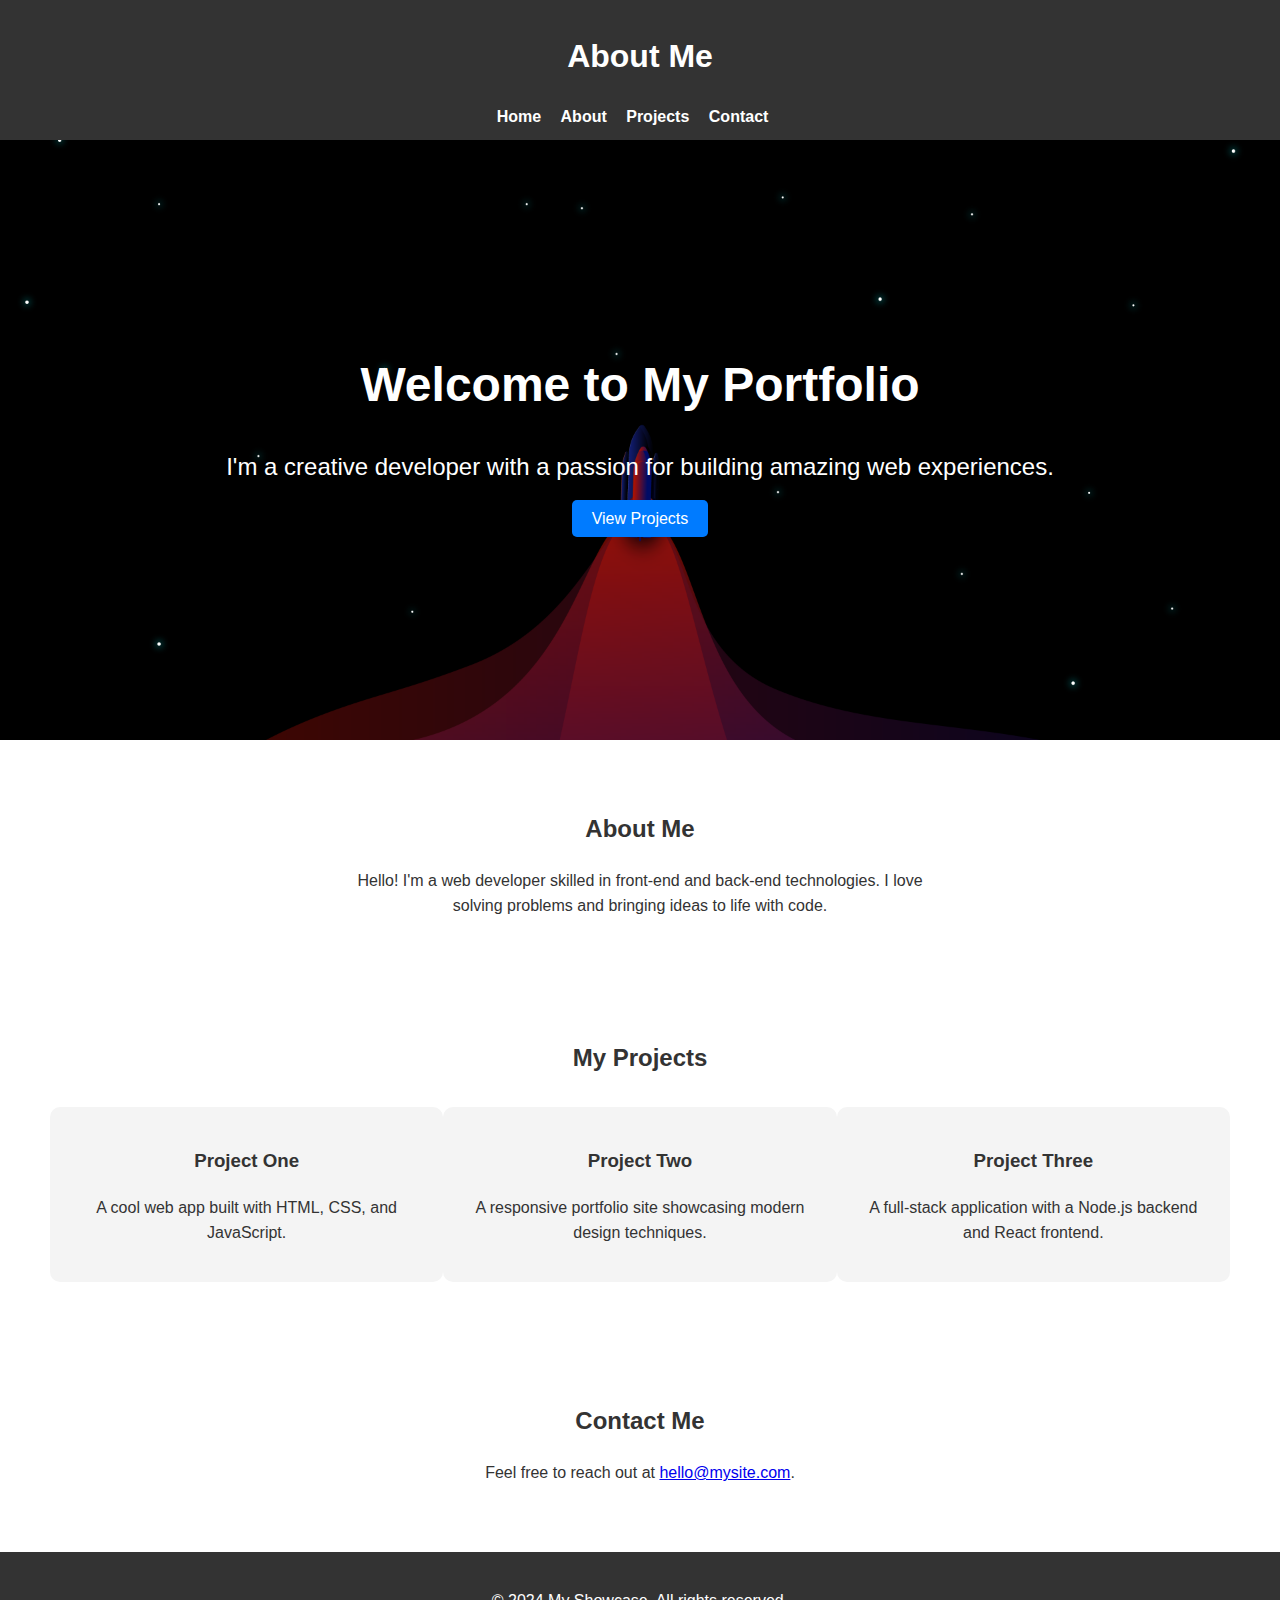
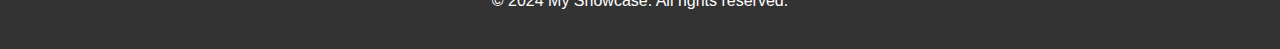
<file: srcs/requirements/bonus/website/index.html>
<!DOCTYPE html>
<html lang="en">
<head>
    <meta charset="UTF-8">
    <meta name="viewport" content="width=device-width, initial-scale=1.0">
    <title>My Showcase Website</title>
    <link rel="stylesheet" href="assets/css/styles.css">
    <link rel="apple-touch-icon" sizes="180x180" href="assets/images/apple-touch-icon.png">
    <link rel="icon" type="image/png" sizes="32x32" href="assets/images/favicon-32x32.png">
    <link rel="icon" type="image/png" sizes="16x16" href="assets/images/favicon-16x16.png">
    <link rel="manifest" href="assets/images/site.webmanifest">
</head>
<body>
    <header>
        <h1>About Me</h1>
        <nav>
            <ul>
                <li><a href="index.html">Home</a></li>
                <li><a href="about.html">About</a></li>
                <li><a href="projects.html">Projects</a></li>
                <li><a href="contact.html">Contact</a></li>
            </ul>
        </nav>
    </header>

    <section id="hero">
        <div class="hero-content">
            <h2>Welcome to My Portfolio</h2>
            <p>I'm a creative developer with a passion for building amazing web experiences.</p>
            <a href="#projects" class="btn">View Projects</a>
        </div>
    </section>

    <section id="about">
        <h2>About Me</h2>
        <p>Hello! I'm a web developer skilled in front-end and back-end technologies. I love solving problems and bringing ideas to life with code.</p>
    </section>

    <section id="projects">
        <h2>My Projects</h2>
        <div class="project-grid">
            <div class="project-card">
                <h3>Project One</h3>
                <p>A cool web app built with HTML, CSS, and JavaScript.</p>
            </div>
            <div class="project-card">
                <h3>Project Two</h3>
                <p>A responsive portfolio site showcasing modern design techniques.</p>
            </div>
            <div class="project-card">
                <h3>Project Three</h3>
                <p>A full-stack application with a Node.js backend and React frontend.</p>
            </div>
        </div>
    </section>

    <section id="contact">
        <h2>Contact Me</h2>
        <p>Feel free to reach out at <a href="mailto:hello@mysite.com">hello@mysite.com</a>.</p>
    </section>

    <footer>
        <p>&copy; 2024 My Showcase. All rights reserved.</p>
    </footer>

    <script src="assets/js/script.js"></script>
</body>
</html>
</file>
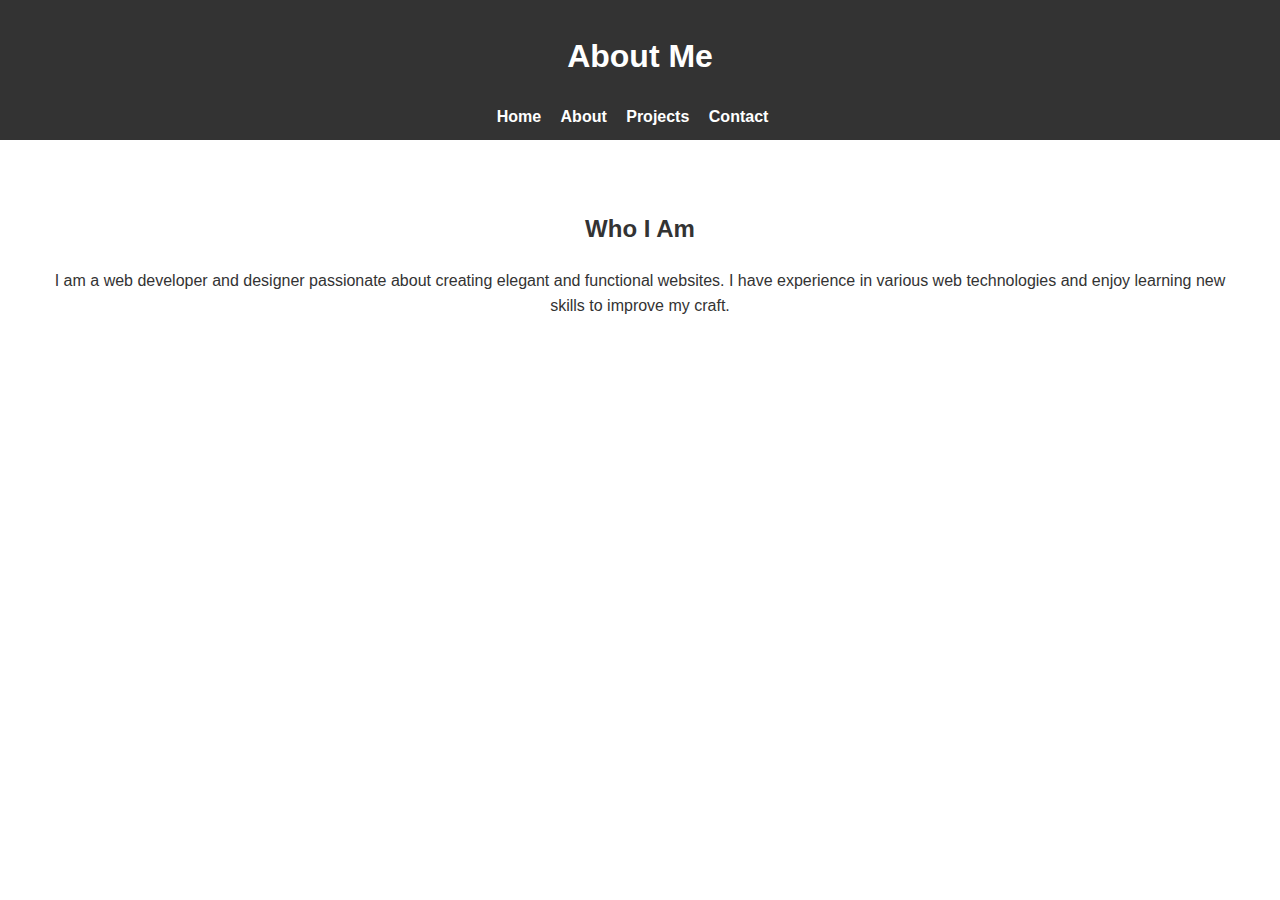
<file: srcs/requirements/bonus/website/about.html>
<!DOCTYPE html>
<html lang="en">
<head>
    <meta charset="UTF-8">
    <meta name="viewport" content="width=device-width, initial-scale=1.0">
    <title>About - My Showcase</title>
    <link rel="stylesheet" href="assets/css/styles.css">
    <link rel="apple-touch-icon" sizes="180x180" href="assets/images/apple-touch-icon.png">
    <link rel="icon" type="image/png" sizes="32x32" href="assets/images/favicon-32x32.png">
    <link rel="icon" type="image/png" sizes="16x16" href="assets/images/favicon-16x16.png">
    <link rel="manifest" href="assets/images/site.webmanifest">
</head>
<script src="assets/js/script.js"></script>
<body>
    <header>
        <h1>About Me</h1>
        <nav>
            <ul>
                <li><a href="index.html">Home</a></li>
                <li><a href="about.html">About</a></li>
                <li><a href="projects.html">Projects</a></li>
                <li><a href="contact.html">Contact</a></li>
            </ul>
        </nav>
    </header>

    <main>
        <section>
            <h2>Who I Am</h2>
            <p>I am a web developer and designer passionate about creating elegant and functional websites. I have experience in various web technologies and enjoy learning new skills to improve my craft.</p>
</file>
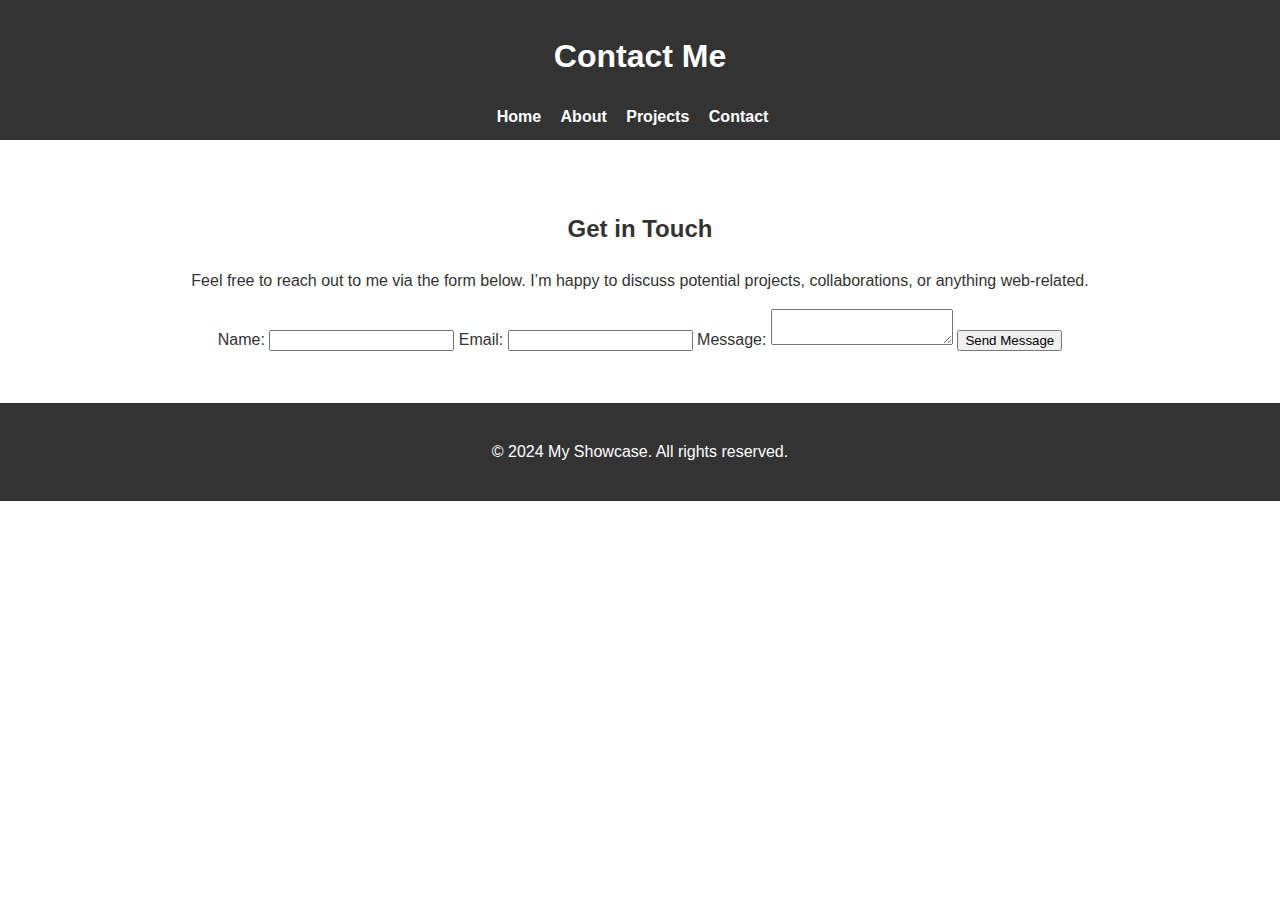
<file: srcs/requirements/bonus/website/contact.html>
<!DOCTYPE html>
<html lang="en">
<head>
    <meta charset="UTF-8">
    <meta name="viewport" content="width=device-width, initial-scale=1.0">
    <title>Contact - My Showcase</title>
    <link rel="stylesheet" href="assets/css/styles.css">
    <link rel="apple-touch-icon" sizes="180x180" href="assets/images/apple-touch-icon.png">
    <link rel="icon" type="image/png" sizes="32x32" href="assets/images/favicon-32x32.png">
    <link rel="icon" type="image/png" sizes="16x16" href="assets/images/favicon-16x16.png">
    <link rel="manifest" href="assets/images/site.webmanifest">
</head>
<body>
    <header>
        <h1>Contact Me</h1>
        <nav>
            <ul>
                <li><a href="index.html">Home</a></li>
                <li><a href="about.html">About</a></li>
                <li><a href="projects.html">Projects</a></li>
                <li><a href="contact.html">Contact</a></li>
            </ul>
        </nav>
    </header>

    <main>
        <section>
            <h2>Get in Touch</h2>
            <p>Feel free to reach out to me via the form below. I’m happy to discuss potential projects, collaborations, or anything web-related.</p>
            <form action="#" method="post">
                <label for="name">Name:</label>
                <input type="text" id="name" name="name" required>

                <label for="email">Email:</label>
                <input type="email" id="email" name="email" required>

                <label for="message">Message:</label>
                <textarea id="message" name="message" required></textarea>

                <button type="submit">Send Message</button>
            </form>
        </section>
    </main>

    <footer>
        <p>&copy; 2024 My Showcase. All rights reserved.</p>
    </footer>
    
    <script src="assets/js/script.js"></script>
</body>
</html>
</file>
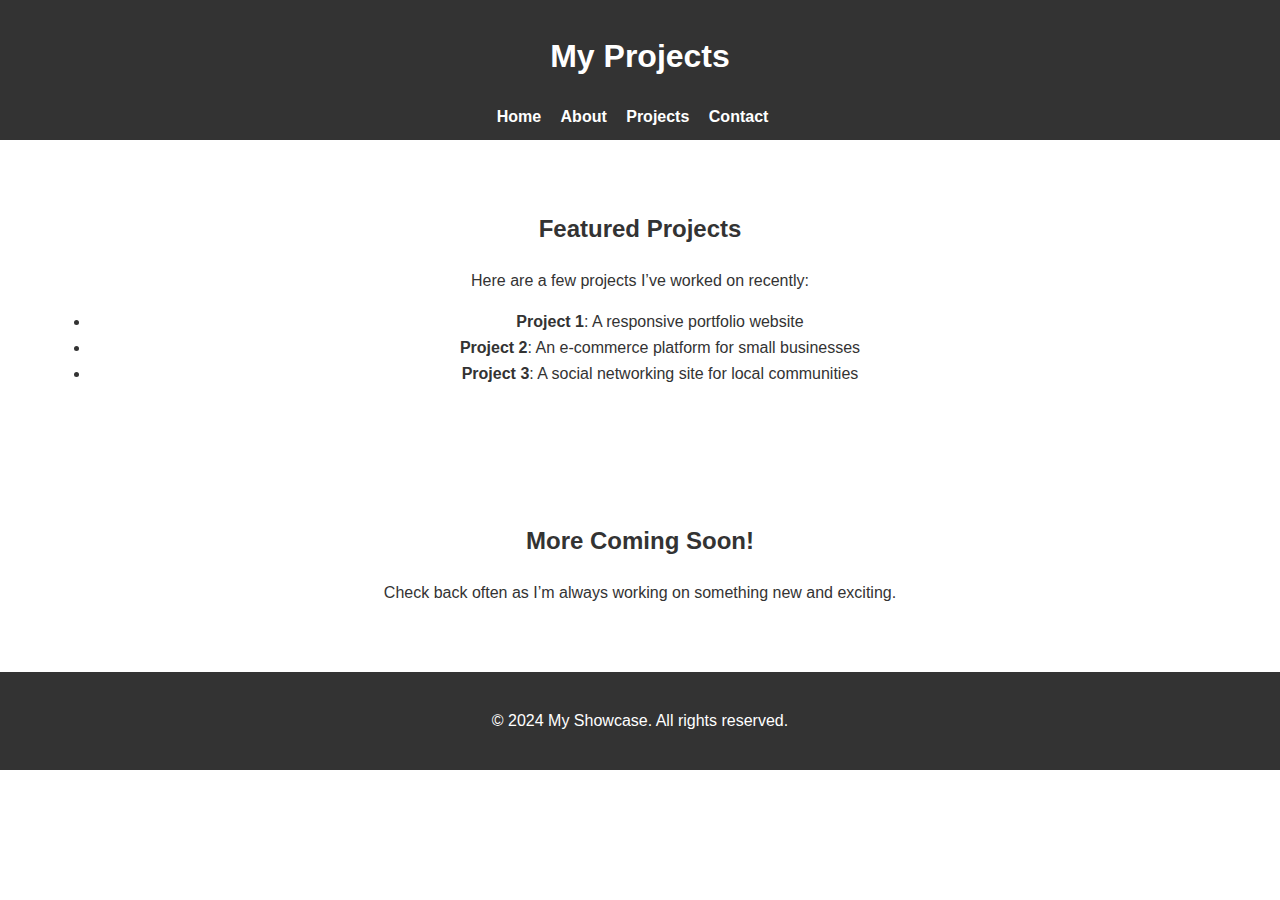
<file: srcs/requirements/bonus/website/projects.html>
<!DOCTYPE html>
<html lang="en">
<head>
    <meta charset="UTF-8">
    <meta name="viewport" content="width=device-width, initial-scale=1.0">
    <title>Projects - My Showcase</title>
    <link rel="stylesheet" href="assets/css/styles.css">
    <link rel="apple-touch-icon" sizes="180x180" href="assets/images/apple-touch-icon.png">
    <link rel="icon" type="image/png" sizes="32x32" href="assets/images/favicon-32x32.png">
    <link rel="icon" type="image/png" sizes="16x16" href="assets/images/favicon-16x16.png">
    <link rel="manifest" href="assets/images/site.webmanifest">
</head>
<body>
    <header>
        <h1>My Projects</h1>
        <nav>
            <ul>
                <li><a href="index.html">Home</a></li>
                <li><a href="about.html">About</a></li>
                <li><a href="projects.html">Projects</a></li>
                <li><a href="contact.html">Contact</a></li>
            </ul>
        </nav>
    </header>

    <main>
        <section>
            <h2>Featured Projects</h2>
            <p>Here are a few projects I’ve worked on recently:</p>
            <ul>
                <li><strong>Project 1</strong>: A responsive portfolio website</li>
                <li><strong>Project 2</strong>: An e-commerce platform for small businesses</li>
                <li><strong>Project 3</strong>: A social networking site for local communities</li>
            </ul>
        </section>

        <section>
            <h2>More Coming Soon!</h2>
            <p>Check back often as I’m always working on something new and exciting.</p>
        </section>
    </main>

    <footer>
        <p>&copy; 2024 My Showcase. All rights reserved.</p>
    </footer>

    <script src="assets/js/script.js"></script>
</body>
</html>
</file>
<file: srcs/requirements/bonus/website/assets/css/styles.css>
/* Basic Styles */
body {
    font-family: Arial, sans-serif;
    margin: 0;
    padding: 0;
    line-height: 1.6;
    color: #333;
}

header {
    background-color: #333;
    color: white;
    padding: 10px 0;
    text-align: center;
}

nav ul {
    list-style: none;
    padding: 0;
    margin: 0;
}

nav ul li {
    display: inline;
    margin-right: 15px;
}

nav ul li a {
    color: white;
    text-decoration: none;
    font-weight: bold;
}

/* Hero Section */
#hero {
    background-image: url('../images/rocket.png');
    background-size: cover;
    background-position: center;
    height: 500px;
    display: flex;
    justify-content: center;
    align-items: center;
    color: white;
}

.hero-content {
    text-align: center;
}

.hero-content h2 {
    font-size: 3em;
    margin: 0;
}

.hero-content p {
    font-size: 1.5em;
    margin-bottom: 20px;
}

.btn {
    background-color: #007BFF;
    color: white;
    padding: 10px 20px;
    text-decoration: none;
    border-radius: 5px;
}

.btn:hover {
    background-color: #0056b3;
}

/* Section Styles */
section {
    padding: 50px;
    text-align: center;
}

#about p {
    max-width: 600px;
    margin: 0 auto;
}

.project-grid {
    display: flex;
    justify-content: space-around;
    margin-top: 30px;
}

.project-card {
    background-color: #f4f4f4;
    padding: 20px;
    border-radius: 10px;
    width: 30%;
}

footer {
    background-color: #333;
    color: white;
    text-align: center;
    padding: 20px;
}
</file>
